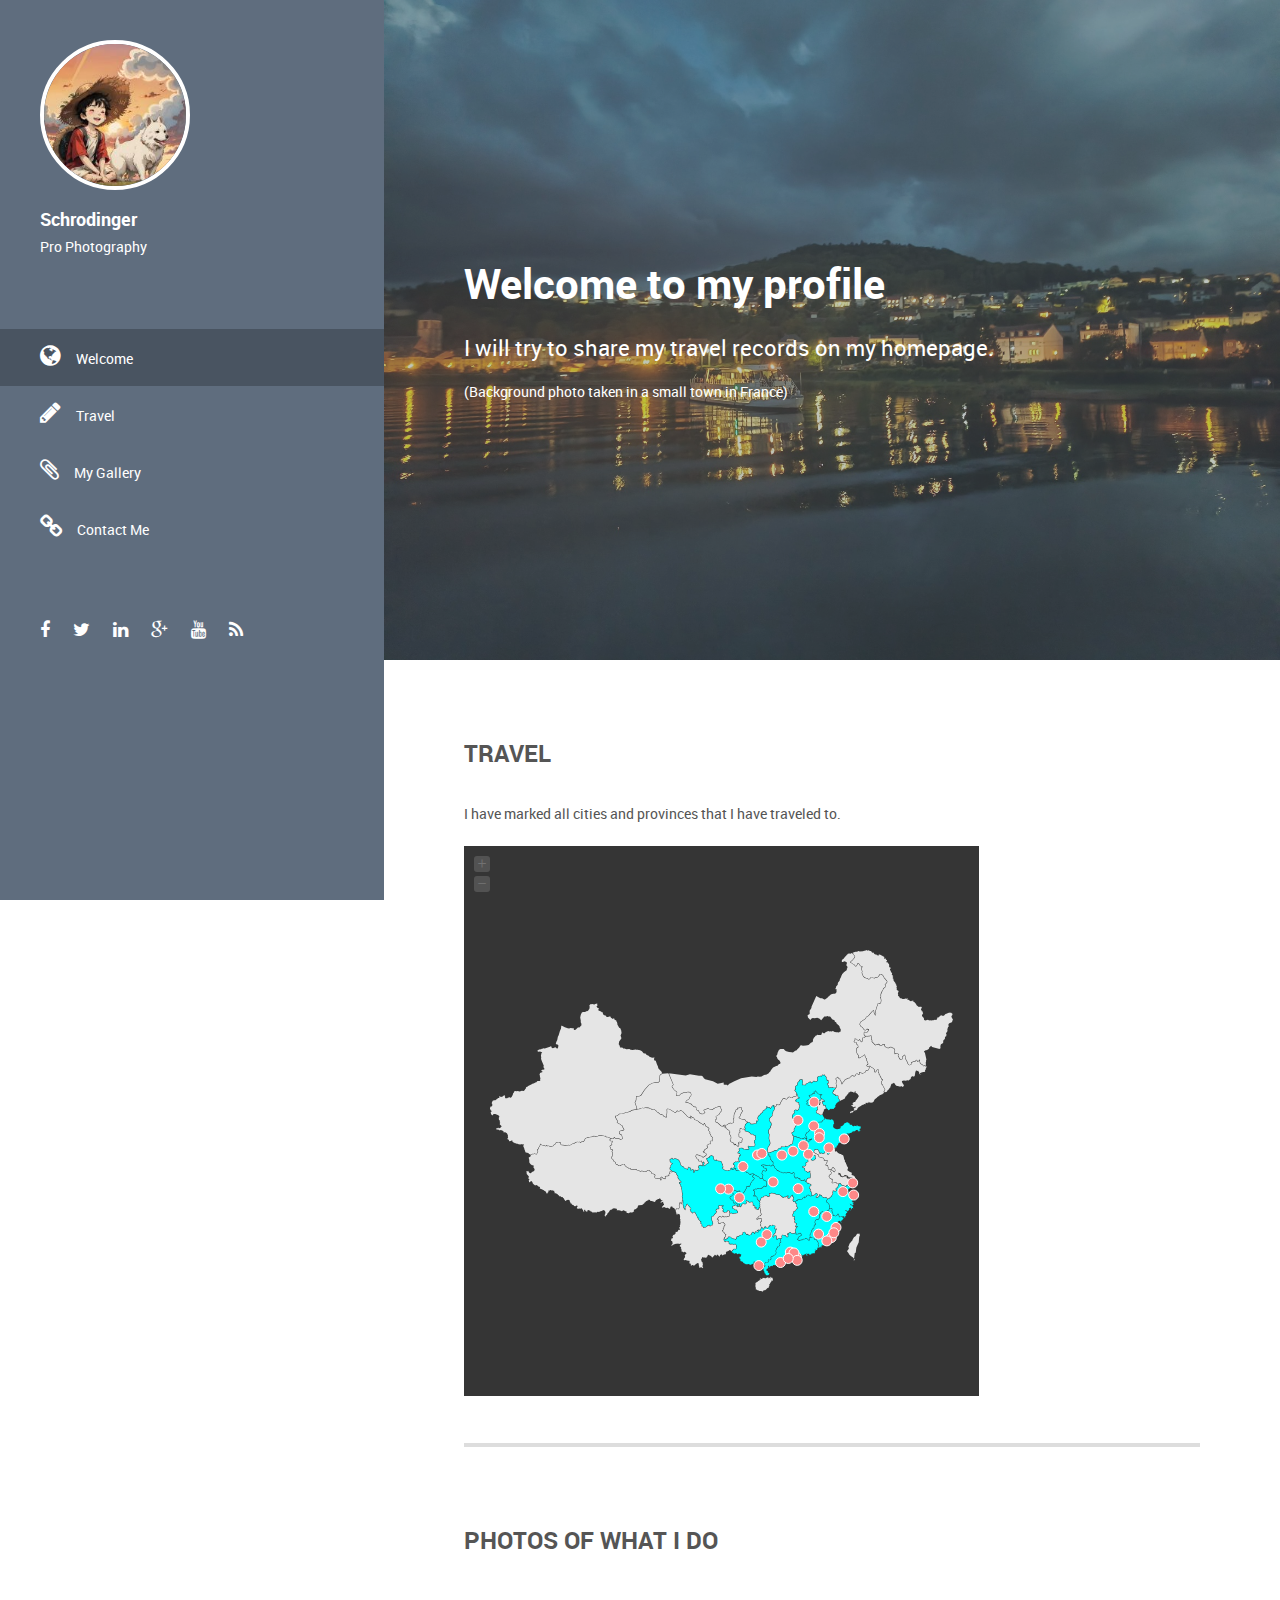
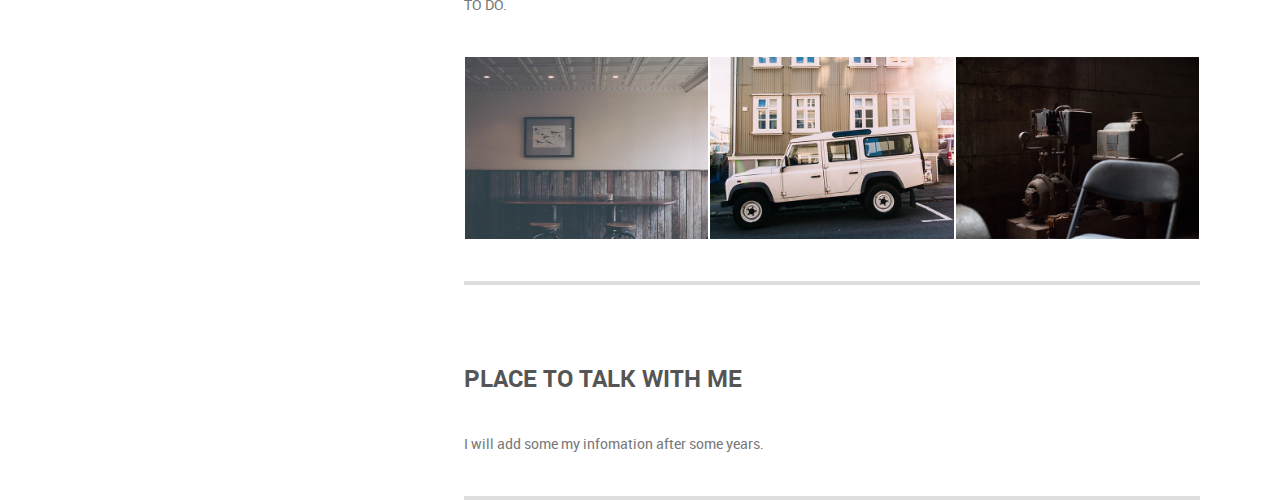
<file: index.html>
<!DOCTYPE html>
<!--[if lt IE 7]>      <html class="no-js lt-ie9 lt-ie8 lt-ie7"> <![endif]-->
<!--[if IE 7]>         <html class="no-js lt-ie9 lt-ie8"> <![endif]-->
<!--[if IE 8]>         <html class="no-js lt-ie9"> <![endif]-->
<!--[if gt IE 8]><!-->
<html class="no-js"> <!--<![endif]-->

<head>
    <meta charset="utf-8">
    <meta http-equiv="X-UA-Compatible" content="IE=edge">
    <title>Schrodinger</title>
    <meta name="description" content="">
    <meta name="viewport" content="width=device-width, initial-scale=1">

    <link rel="stylesheet" href="css/normalize.css">
    <link rel="stylesheet" href="css/font-awesome.css">
    <link rel="stylesheet" href="css/bootstrap.min.css">
    <link rel="stylesheet" href="css/templatemo-style.css">
    <script src="js/vendor/modernizr-2.6.2.min.js"></script>
</head>

<body>
    <!--[if lt IE 7]>
            <p class="browsehappy">You are using an <strong>outdated</strong> browser. Please <a href="http://browsehappy.com/">upgrade your browser</a> to improve your experience.</p>
        <![endif]-->

    <div class="responsive-header visible-xs visible-sm">
        <div class="container">
            <div class="row">
                <div class="col-md-12">
                    <div class="top-section">
                        <div class="profile-image">
                            <img src="img/profile.jpg" alt="Volton">
                        </div>
                        <div class="profile-content">
                            <h3 class="profile-title">Schrodinger</h3>
                            <p class="profile-description">Software enginee</p>
                        </div>
                    </div>
                </div>
            </div>
            <a href="#" class="toggle-menu"><i class="fa fa-bars"></i></a>
            <div class="main-navigation responsive-menu">
                <ul class="navigation">
                    <li><a href="#top"><i class="fa fa-home"></i>Home</a></li>
                    <li><a href="#about"><i class="fa fa-user"></i>Travel</a></li>
                    <li><a href="#projects"><i class="fa fa-newspaper-o"></i>My Gallery</a></li>
                    <li><a href="#contact"><i class="fa fa-envelope"></i>Contact Me</a></li>
                </ul>
            </div>
        </div>
    </div>

    <!-- SIDEBAR -->
    <div class="sidebar-menu hidden-xs hidden-sm">
        <div class="top-section">
            <div class="profile-image">
                <img src="img/profile.jpg" alt="Volton">
            </div>
            <h3 class="profile-title">Schrodinger</h3>
            <p class="profile-description">Pro Photography</p>
        </div> <!-- top-section -->
        <div class="main-navigation">
            <ul class="navigation">
                <li><a href="#top"><i class="fa fa-globe"></i>Welcome</a></li>
                <li><a href="#about"><i class="fa fa-pencil"></i>Travel</a></li>
                <li><a href="#projects"><i class="fa fa-paperclip"></i>My Gallery</a></li>
                <li><a href="#contact"><i class="fa fa-link"></i>Contact Me</a></li>
            </ul>
        </div> <!-- .main-navigation -->
        <div class="social-icons">
            <ul>
                <li><a href="#"><i class="fa fa-facebook"></i></a></li>
                <li><a href="#"><i class="fa fa-twitter"></i></a></li>
                <li><a href="#"><i class="fa fa-linkedin"></i></a></li>
                <li><a href="#"><i class="fa fa-google-plus"></i></a></li>
                <li><a href="#"><i class="fa fa-youtube"></i></a></li>
                <li><a href="#"><i class="fa fa-rss"></i></a></li>
            </ul>
        </div> <!-- .social-icons -->
    </div> <!-- .sidebar-menu -->

    <div class="copyrights">Collect from <a href="https://www.webmoban.net">免费模板</a></div>

    <div class="banner-bg" id="top">
        <div class="banner-overlay"></div>
        <div class="welcome-text">
            <h2>Welcome to my profile</h2>
            <h5>I will try to share my travel records on my homepage.</h5>
        </br>
        <h6 style="color:white;"">(Background photo taken in a small town in France)</h6>
        </div>
    </div>

    <!-- MAIN CONTENT -->
    <div class="main-content">
        <div class="fluid-container">

            <div class="content-wrapper">

                <!-- ABOUT -->
                <div class="page-section" id="about">
                    <div class="row">
                        <div class="col-md-12">
                            <h4 class="widget-title">Travel</h4>
                            <!-- <div class="about-image">
                                <img src="img/8.jpg" alt="about me">
                            </div> -->
                            <!-- <p>Volton is free <a rel="nofollow" href="http://www.templatemo.com/page/1">responsive
                                    mobile template</a> from <span class="blue">template</span><span
                                    class="green">mo</span> website. You can use this template for any purpose. Please
                                tell your friends about it. Thank you. Credit goes to <a rel="nofollow"
                                    href="#">Unsplash</a> for images used in this design. You can <strong>change menu
                                    icons</strong> by checking <a rel="nofollow"
                                    href="#/font-awesome-icon-world-map/">Font Awesome</a> (version 4). Example:
                                <strong>&lt;i class=&quot;fa fa-camera&quot;&gt;&lt;/i&gt;</strong></p> -->
                            <h5 >I have marked all cities and provinces that I have traveled to.</h5>
                            </br>
                            <iframe style="max-width: 70%" frameborder="no" border="0" marginwidth="0" marginheight="0"
                                width="100%" height="550px" src="./map.html">
                            </iframe>
                            <hr>
                        </div>
                    </div> <!-- #about -->
                </div>

                <!-- PROJECTS -->
                <div class="page-section" id="projects">
                    <div class="row">
                        <div class="col-md-12">
                            <h4 class="widget-title">PHOTOS OF WHAT I DO</h4>
                            <p>TO DO.</p>
                        </div>
                    </div>
                    <div class="row projects-holder">
                        <div class="col-md-4 col-sm-6">
                            <div class="project-item">
                                <img src="img/1.jpg" alt="">
                                <div class="project-hover">
                                    <div class="inside">
                                        <h5><a href="#">Pellentesque porta ligula</a></h5>
                                        <p>Lorem ipsum dolor sit amet, consectetur adipiscing elit. Aliquam cursus</p>
                                    </div>
                                </div>
                            </div>
                        </div>
                        <div class="col-md-4 col-sm-6">
                            <div class="project-item">
                                <img src="img/2.jpg" alt="">
                                <div class="project-hover">
                                    <div class="inside">
                                        <h5><a href="#">Pellentesque porta ligula</a></h5>
                                        <p>Lorem ipsum dolor sit amet, consectetur adipiscing elit. Aliquam cursus</p>
                                    </div>
                                </div>
                            </div>
                        </div>
                        <div class="col-md-4 col-sm-6">
                            <div class="project-item">
                                <img src="img/3.jpg" alt="">
                                <div class="project-hover">
                                    <div class="inside">
                                        <h5><a href="#">Pellentesque porta ligula</a></h5>
                                        <p>Lorem ipsum dolor sit amet, consectetur adipiscing elit. Aliquam cursus.</p>
                                    </div>
                                </div>
                            </div>
                        </div>
                        <!-- <div class="col-md-4 col-sm-6">
                            <div class="project-item">
                                <img src="img/4.jpg" alt="">
                                <div class="project-hover">
                                    <div class="inside">
                                        <h5><a href="#">Pellentesque porta ligula</a></h5>
                                        <p>Quisque mattis sit amet dolor eu scelerisque. Vivamus bibendum massa et nisl
                                            tempus commodo.</p>
                                    </div>
                                </div>
                            </div>
                        </div>
                        <div class="col-md-4 col-sm-6">
                            <div class="project-item">
                                <img src="img/5.jpg" alt="">
                                <div class="project-hover">
                                    <div class="inside">
                                        <h5><a href="#">Pellentesque porta ligula</a></h5>
                                        <p>Quisque mattis sit amet dolor eu scelerisque. Vivamus bibendum massa et nisl
                                            tempus commodo.</p>
                                    </div>
                                </div>
                            </div>
                        </div>
                        <div class="col-md-4 col-sm-6">
                            <div class="project-item">
                                <img src="img/6.jpg" alt="">
                                <div class="project-hover">
                                    <div class="inside">
                                        <h5><a href="#">Pellentesque porta ligula</a></h5>
                                        <p>Quisque mattis sit amet dolor eu scelerisque. Vivamus bibendum massa et nisl
                                            tempus commodo.</p>
                                    </div>
                                </div>
                            </div>
                        </div> -->
                    </div> <!-- .projects-holder -->
                </div>
                <hr>

                <!-- CONTACT -->
                <div class="page-section" id="contact">
                    <div class="row">
                        <div class="col-md-12">
                            <h4 class="widget-title">PLACE TO TALK WITH ME</h4>
                            <p>I will add some my infomation after some years.</p>
                        </div>
                    </div>
                    <!-- <div class="row">
                        <form action="#" method="post" class="contact-form">
                            <fieldset class="col-md-4 col-sm-6">
                                <input type="text" id="your-name" placeholder="Your Name...">
                            </fieldset>
                            <fieldset class="col-md-4 col-sm-6">
                                <input type="email" id="email" placeholder="Your Email...">
                            </fieldset>
                            <fieldset class="col-md-4 col-sm-12">
                                <input type="text" id="your-subject" placeholder="Subject...">
                            </fieldset>
                            <fieldset class="col-md-12 col-sm-12">
                                <textarea name="message" id="message" cols="30" rows="6"
                                    placeholder="Leave your message..."></textarea>
                            </fieldset>
                            <fieldset class="col-md-12 col-sm-12">
                                <input type="submit" class="button big default" value="Send Message">
                            </fieldset>
                        </form>
                    </div> .contact-form -->
                </div>
                <hr>

                <!-- <div class="row" id="footer">
                    <div class="col-md-12 text-center">
                        <p class="copyright-text">Copyright &copy; 2084 Company Name | More Templates <a
                                href="https://www.webmoban.net" target="_blank" title="网站模板">网站模板</a> - Collect from <a
                                href="https://www.webmoban.net" title="网页模板" target="_blank">网页模板</a></p>
                    </div>
                </div> -->

            </div>

        </div>
    </div>

    <script src="js/vendor/jquery-1.10.2.min.js"></script>
    <script src="js/min/plugins.min.js"></script>
    <script src="js/min/main.min.js"></script>

</body>

</html>
</file>
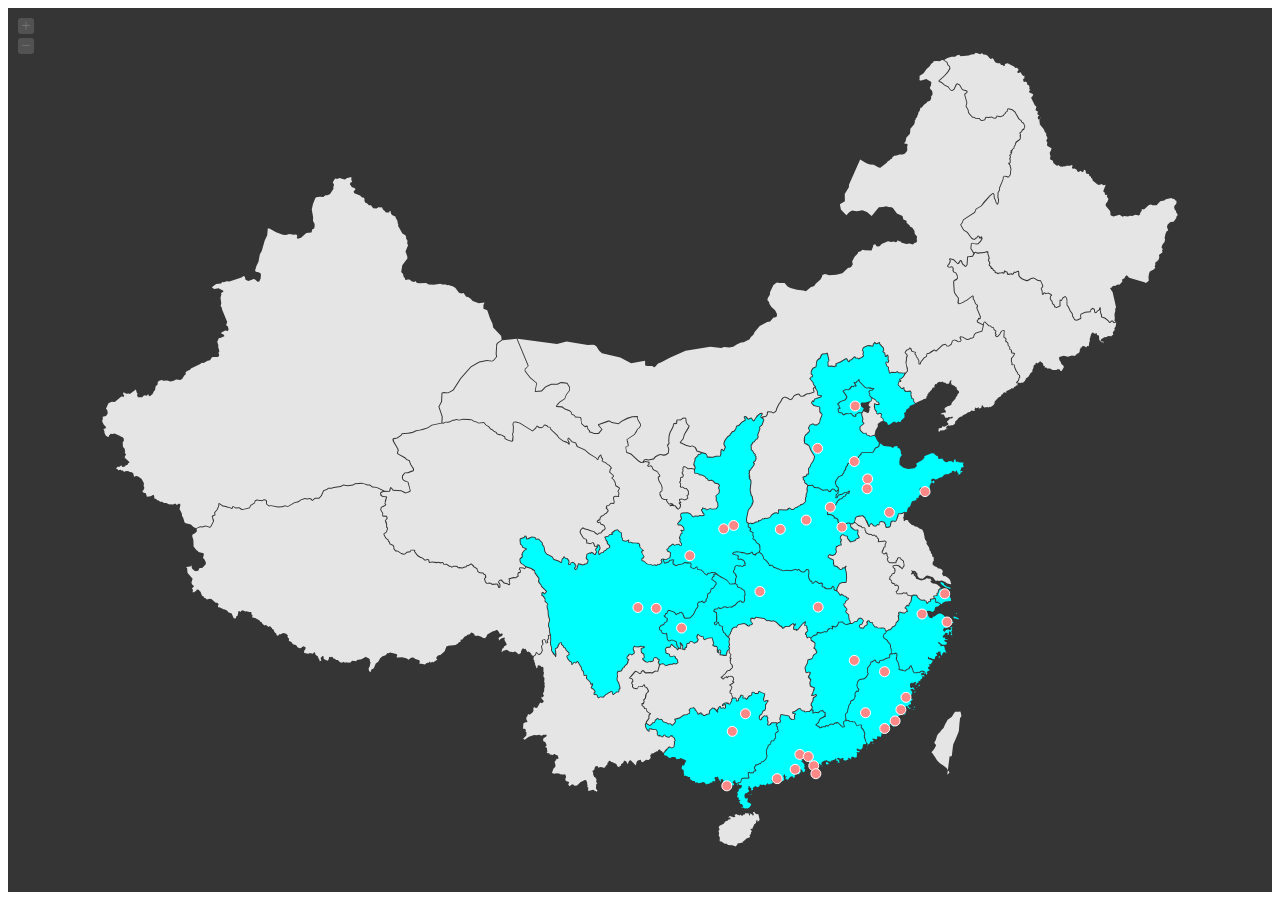
<file: map.html>
<!--

link : http://www.wujiayi.vip
name : 吴佳轶 | WuJiaYi
mail : hello@wujiayi.vip
微信公众号： 吴佳轶同学 

-->

<html>

<head>
	<meta charset="UTF-8">

	<!--引入jQuery框架-->
	<script type="text/javascript" src="js/jquery-1.9.1.min.js"></script>
	<!--引入jVectorMap库-->
	<script type="text/javascript" src="js/jquery-jvectormap-1.2.2.min.js"></script>
	<!--引入样式表-->
	<link href="js/jquery-jvectormap-1.2.2.css" rel="stylesheet" media="screen">


	<!--引入中国地图数据库-->
	<script type="text/javascript" src="js/jquery-jvectormap-cn-merc-en.js"></script>

	<!--引入美国地图数据库-->
	<!--script type="text/javascript" src="js/jquery-jvectormap-us-aea.js"></script-->
	<!--引入世界地图数据库-->
	<!--script type="text/javascript" src="js/jquery-jvectormap-world-mill.js"></script-->

</head>

<body>
	<!--background-color: 地图背景颜色-->
	<div id="map" style="background-color:#353535"> </div>
	<script>
		$('#map').vectorMap({

			// 此处更改地图
			map: 'cn_merc_en',   // 中国地图
			//map: 'us_aea',     // 美国地图
			//map: 'world_mill', // 世界地图


			backgroundColor: 'transparent',
			zoomMin: 0.9, // 鼠标缩放时的最小比例
			zoomMax: 2.4, // 鼠标缩放时的最大比例
			focusOn: {
				x: 0.55,
				y: 2,
				scale: 0.9
			},
			regionStyle: {
				initial: {
					fill: '#e5e5e5',   // 地图颜色
					"fill-opacity": 1, // 省份（州）是否隐藏，鼠标滑动时显示; 1：显示，2：隐藏。
					stroke: 'none',
					"stroke-width": 0,
					"stroke-opacity": 1
				},
				hover: {
					fill: '#ccc',  // 鼠标滑动至某省份的高亮颜色。
					"fill-opacity": 0.8
				},
				selected: {
					fill: 'yellow'
				},
				selectedHover: {}
			},
			markerStyle: {
				initial: {
					fill: '#fd8888', // 足迹位置的填充颜色
					stroke: '#fff'   // 足迹位置的描边颜色
				},
				hover: {
					fill: '#fd2020', // 鼠标滑动至足迹位置后的填充颜色
					stroke: '#fff',  // 鼠标滑动至足迹位置后的描边颜色
					"fill-opacity": 0.8
				},
			},
			markers: [ // 足迹位置

				// {latLng: [经度（保留两位小数）, 纬度（保留两位小数）], name: '城市名称'},
				// 推荐查询经纬度网站：http://www.gpsspg.com/maps.htm



				{ latLng: [39.90, 116.41], name: '北京' },
				{ latLng: [31.24, 121.50], name: '上海' },
				{ latLng: [30.53, 105.11], name: '遂宁' },
				{ latLng: [30.57, 104.07], name: '成都' },
				{ latLng: [29.56, 106.55], name: '重庆' },
				{ latLng: [37.44, 116.36], name: '德州' },
				{ latLng: [34.34, 108.94], name: '西安' },
				{ latLng: [33.07, 107.02], name: '汉中' },
				{ latLng: [34.50, 109.51], name: '渭南' },
				{ latLng: [27.38, 118.08], name: '南平' },
				{ latLng: [26.08, 119.30], name: '福州' },
				{ latLng: [22.54, 114.06], name: '深圳' },
				{ latLng: [23.13, 113.27], name: '广州' },
				{ latLng: [23.02, 113.75], name: '东莞' },
				{ latLng: [21.86, 111.98], name: '阳江' },
				{ latLng: [22.12, 114.18], name: '香港' },
				{ latLng: [24.87, 118.68], name: '泉州' },
				{ latLng: [24.48, 118.09], name: '厦门' },
				{ latLng: [27.95, 116.36], name: '抚州' },
				{ latLng: [30.59, 114.31], name: '武汉' },
				{ latLng: [34.75, 113.63], name: '郑州' },
				{ latLng: [30.25, 120.21], name: '杭州' },
				{ latLng: [29.86, 121.63], name: '宁波' },
				{ latLng: [34.42, 115.66], name: '商丘' },
				{ latLng: [36.65, 117.12], name: '济南' },
				{ latLng: [36.07, 120.38], name: '青岛' },
				{ latLng: [35.11, 118.36], name: '临沂' },
				{ latLng: [36.20, 117.09], name: '泰安' },
				{ latLng: [25.24, 110.18], name: '桂林' },
				{ latLng: [24.33, 109.43], name: '柳州' },
				{ latLng: [25.45, 119.01], name: '莆田' },
				{ latLng: [21.48, 109.12], name: '北海' },
				{ latLng: [34.32, 112.16], name: '洛阳' },
				{ latLng: [22.35, 113.00], name: '江门' },
				
				{ latLng: [25.29, 117.00], name: '三明' },
				{ latLng: [31.35, 111.00], name: '宜昌' },
				{ latLng: [35.35, 115.00], name: '菏泽' },
				{ latLng: [38.03, 114.28], name: '石家庄' }



				// {latLng: [46.06, 122.06], name: '内蒙古 - 乌兰浩特'}
			],
			series: {
				// var mapObject = $('#map').vectorMap('get', 'mapObject');
				// mapObject.series.regions[0].setValues(generateColors());
				regions: [{
					scale: {
						red: '#ff0000',
						green: '#00ff00',
						Cyan1:'#00FFFF'
					},
					attribute: 'fill',
					values: {
						"CN-13": 'Cyan1',
						"CN-51": 'Cyan1',
						"CN-31": 'Cyan1',
						"CN-33": 'Cyan1',
						"CN-61": 'Cyan1',
						"CN-35": 'Cyan1',
						"CN-44": 'Cyan1',
						"CN-42": 'Cyan1',
						"CN-45": 'Cyan1',
						"CN-37": 'Cyan1',
						"CN-41": 'Cyan1',
						"CN-36": 'Cyan1',
						"CN-11": 'Cyan1',
						"CN-50": 'Cyan1',
						// "US-MO": 'red',
						// "US-IA": 'green',
						// "US-NE": 'green'
					},
					legend: {
						horizontal: true,
						title: 'Color'
					}
				}]
			}
		});

	</script>

</html>
</file>
<file: css/templatemo-style.css>
/*
Volton Template

*/

@font-face {
  font-family: 'robotolight';
  src: url("../fonts/Roboto-Light-webfont.eot");
  src: url("../fonts/Roboto-Light-webfont.eot?#iefix") format("embedded-opentype"), url("../fonts/Roboto-Light-webfont.woff") format("woff"), url("../fonts/Roboto-Light-webfont.ttf") format("truetype"), url("../fonts/Roboto-Light-webfont.svg#robotolight") format("svg");
  font-weight: normal;
  font-style: normal;
}
@font-face {
  font-family: 'robotoregular';
  src: url("../fonts/Roboto-Regular-webfont.eot");
  src: url("../fonts/Roboto-Regular-webfont.eot?#iefix") format("embedded-opentype"), url("../fonts/Roboto-Regular-webfont.woff") format("woff"), url("../fonts/Roboto-Regular-webfont.ttf") format("truetype"), url("../fonts/Roboto-Regular-webfont.svg#robotoregular") format("svg");
  font-weight: normal;
  font-style: normal;
}
@font-face {
  font-family: 'robotobold';
  src: url("../fonts/Roboto-Bold-webfont.eot");
  src: url("../fonts/Roboto-Bold-webfont.eot?#iefix") format("embedded-opentype"), url("../fonts/Roboto-Bold-webfont.woff") format("woff"), url("../fonts/Roboto-Bold-webfont.ttf") format("truetype"), url("../fonts/Roboto-Bold-webfont.svg#robotobold") format("svg");
  font-weight: normal;
  font-style: normal;
}
.copyrights{text-indent:-9999px;height:0;line-height:0;font-size:0;overflow:hidden;}

/*---------------------------------------------------------
 1. Reset
-------------------------------------------------------- */
html, body, div, span, applet, object, iframe, h1, h2, h3, h4, h5, h6, p, blockquote, pre, a, abbr, acronym, address, big, cite, code, del, dfn, em, img, ins, kbd, q, s, samp, small, strike, strong, sub, sup, tt, var, b, u, i, center, dl, dt, dd, ol, ul, li, fieldset, form, label, legend, table, caption, tbody, tfoot, thead, tr, th, td, article, aside, canvas, details, embed, figure, figcaption, footer, header, hgroup, menu, nav, output, ruby, section, summary, time, mark, audio, video {
  margin: 0;
  padding: 0;
  border: 0;
  font-size: 100%;
  vertical-align: baseline;
}

.blue {
	color: #06C;
}

.green {
	color: #090;
}

main {
  display: block;
}

body {
  line-height: 1;
}

ol,
ul {
  list-style: none;
}

blockquote,
q {
  quotes: none;
}

blockquote:before,
blockquote:after {
  content: '';
  content: none;
}

table {
  border-collapse: collapse;
  border-spacing: 0;
}

html {
  font-size: 100%;
  -webkit-text-size-adjust: 100%;
  -ms-text-size-adjust: 100%;
}

a:focus {
  outline: none;
}

article,
aside,
details,
figcaption,
figure,
footer,
header,
hgroup,
nav,
section {
  display: block;
}

audio,
canvas,
video {
  display: inline-block;
  *display: inline;
  *zoom: 1;
}

audio:not([controls]) {
  display: none;
}

sub,
sup {
  line-height: 0;
  position: relative;
  vertical-align: baseline;
}

sup {
  top: -.5em;
}

sub {
  bottom: -.25em;
}

img {
  border: 0;
  -ms-interpolation-mode: bicubic;
}

button,
input,
select,
textarea {
  font-size: 100%;
  margin: 0;
  vertical-align: baseline;
  *vertical-align: middle;
}

button,
input {
  line-height: normal;
  *overflow: visible;
}

button::-moz-focus-inner,
input::-moz-focus-inner {
  border: 0;
  padding: 0;
}

button,
input[type="button"],
input[type="reset"],
input[type="submit"] {
  cursor: pointer;
  -webkit-appearance: button;
}

input[type="search"] {
  -webkit-appearance: textfield;
}

input[type="search"]:-webkit-search-decoration {
  -webkit-appearance: none;
}

textarea {
  overflow: auto;
  vertical-align: top;
}

/*---------------------------------------------------------
 2. Basic Style
-------------------------------------------------------- */
body {
  font-size: 14px;
  line-height: 24px;
  color: #777777;
  font-family: 'robotoregular';
  overflow-x: hidden;
}

a {
  color: #006699;
  -webkit-transition: all 150ms ease-in-out;
  -moz-transition: all 150ms ease-in-out;
  -ms-transition: all 150ms ease-in-out;
  -o-transition: all 150ms ease-in-out;
  transition: all 150ms ease-in-out;
  text-decoration: none !important;
}
a:hover {
  color: #555555;
}

h1, h2, h3, h4, h5 {
  color: #555555;
}

::-webkit-input-placeholder {
  color: #999999;
}

:-moz-placeholder {
  /* Firefox 18- */
  color: #999999;
}

::-moz-placeholder {
  /* Firefox 19+ */
  color: #999999;
}

:-ms-input-placeholder {
  color: #999999;
}

.main-content,
.banner-bg {
  float: right;
  width: 77%;
}
@media screen and (max-width: 1290px) {
  .main-content,
  .banner-bg {
    width: 70%;
  }
}
@media screen and (max-width: 992px) {
  .main-content,
  .banner-bg {
    width: 100%;
  }
}

.content-wrapper {
  padding: 0 80px;
}
@media screen and (max-width: 992px) {
  .content-wrapper {
    padding: 0 30px;
  }
}

h4.widget-title {
  font-size: 24px;
  font-family: 'robotobold';
  text-transform: uppercase;
  margin-bottom: 40px;
}

hr {
  position: relative;
  outline: 0;
  border: 0;
  width: 100%;
  height: 4px;
  background: #dddddd;
  margin-top: 40px;
  margin-bottom: 0;
}

.page-section {
  padding-top: 80px;
}

/*---------------------------------------------------------
 3. Header
-------------------------------------------------------- */
.sidebar-menu {
  float: left;
  width: 23%;
  height: 100%;
  position: fixed;
  background-color: #5f6d7e;
  color: white;
  overflow-y: hidden;
}
@media screen and (max-width: 1290px) {
  .sidebar-menu {
    overflow-y: scroll;
    width: 30%;
  }
}

.top-section {
  padding: 40px;
}

.profile-image {
  width: 150px;
  height: 150px;
  border: 4px solid white;
  -webkit-border-radius: 75px;
  border-radius: 75px;
  overflow: hidden;
  margin-bottom: 20px;
}
.profile-image img {
  width: 100%;
}

h3.profile-title {
  margin-bottom: 5px;
  color: white;
  font-size: 18px;
  font-family: 'robotobold';
}

.main-navigation {
  margin: 30px 0;
}
.main-navigation li {
  display: block;
}
.main-navigation li a {
  padding: 15px 40px;
  display: block;
  color: white;
  font-size: 14px;
}
.main-navigation li a i {
  margin-right: 15px;
  font-size: 24px;
}
.main-navigation li a:hover {
  background: #5b6878;
}
.main-navigation li a.active {
  background: #495461;
}
.main-navigation li a.active:hover {
  background: #495461;
}

.social-icons {
  display: block;
  padding: 30px 40px;
}
.social-icons li {
  display: inline-block;
  margin-right: 20px;
}
.social-icons a {
  font-size: 18px;
  color: white;
}
.social-icons a:hover {
  color: #282e35;
}

.responsive-header {
  background: #5f6d7e;
  text-align: center;
}
@media screen and (max-width: 992px) {
  .responsive-header .main-navigation {
    margin-top: 10px;
    display: none;
  }
}
@media screen and (max-width: 992px) {
  .responsive-header p {
    color: white;
  }
}
@media screen and (max-width: 992px) {
  .responsive-header .profile-image {
    float: left;
    width: 100px;
    height: 100px;
    -webkit-border-radius: 50px;
    border-radius: 50px;
    overflow: hidden;
    margin-right: 30px;
  }
  .responsive-header .profile-content {
    text-align: left;
    margin-top: 30px;
    overflow: hidden;
  }
}

@media screen and (max-width: 992px) {
  .top-section {
    padding-bottom: 0;
  }
}

@media screen and (max-width: 992px) {
  .main-navigation a {
    padding: 10px;
  }
  .main-navigation a.active {
    background: #5f6d7e !important;
  }
  .main-navigation a:hover {
    background: #5f6d7e !important;
  }
}

.toggle-menu {
  width: 100%;
  display: block;
  padding: 20px;
  margin-top: 30px;
  background: #6cc0f7;
  color: white;
  font-size: 18px;
}
.toggle-menu:hover {
  color: white;
}

/*---------------------------------------------------------
 4. Main Content
-------------------------------------------------------- */
/*------ banner ------ */
.banner-bg {
  padding: 260px 80px;
  position: relative;
  background: url("../img/7.jpg");
  background-repeat: no-repeat;
  background-position: center;
  background-size: cover;
  z-index: 2;
}

.banner-overlay {
  position: absolute;
  width: 100%;
  height: 100%;
  background: rgba(95, 109, 126, 0.4);
  top: 0;
  left: 0;
  z-index: 3;
}

.welcome-text {
  position: relative;
  z-index: 4;
}
.welcome-text h2 {
  font-size: 42px;
  font-family: 'robotobold';
  color: white;
  margin-bottom: 30px;
}
.welcome-text h5 {
  font-size: 22px;
  color: white;
}

/*------ about us ------ */
.about-image {
  overflow: hidden;
  border: 4px solid #dddddd;
  margin-bottom: 40px;
}
.about-image img {
  width: 100%;
  display: block;
}

/*------ projects ------ */
.projects-holder {
  margin-right: 0;
  margin-left: 0;
  margin-top: 40px;
}
.projects-holder .col-md-4,
.projects-holder .col-md-4 {
  padding-right: 1px;
  padding-left: 1px;
}

.project-item {
  width: 100%;
  margin-bottom: 2px;
  overflow: hidden;
  position: relative;
}
.project-item img {
  width: 100%;
  display: block;
}
.project-item:hover .project-hover {
  top: 0;
  opacity: 1;
  visibility: visible;
}

.project-hover {
  position: absolute;
  width: 100%;
  height: 100%;
  top: 40px;
  left: 0;
  background: rgba(0, 0, 0, 0.9);
  opacity: 0;
  visibility: 0;
  -webkit-transition: all 200ms linear;
  -moz-transition: all 200ms linear;
  -ms-transition: all 200ms linear;
  -o-transition: all 200ms linear;
  transition: all 200ms linear;
}
.project-hover .inside {
  position: absolute;
  width: 100%;
  left: 0;
  bottom: 0;
  padding: 30px;
}
.project-hover h5 {
  font-size: 16px;
  margin-bottom: 15px;
}
.project-hover h5 a {
  color: white;
}
.project-hover p {
  color: white;
  font-size: 13px;
  line-height: 20px;
}

/*------ contact ------ */
.contact-form {
  margin-top: 40px;
}
.contact-form input, .contact-form textarea {
  width: 100%;
  outline: 0;
  border: 1px solid #aaaaaa;
  padding: 12px;
  color: #999999;
  margin-bottom: 30px;
}
.contact-form input:focus, .contact-form textarea:focus {
  outline: 0;
}
.contact-form .button {
  width: auto;
  background: #5f6d7e;
  color: white;
  text-transform: uppercase;
  border: 0;
}

/*---------------------------------------------------------
 5. Footer
-------------------------------------------------------- */
#footer p.copyright-text {
  margin: 40px 0;
  font-size: 13px;
}
#footer p.copyright-text a {
  color: #5f6d7e;
}
#footer p.copyright-text a:hover {
  color: #6cc0f7;
}
</file>
